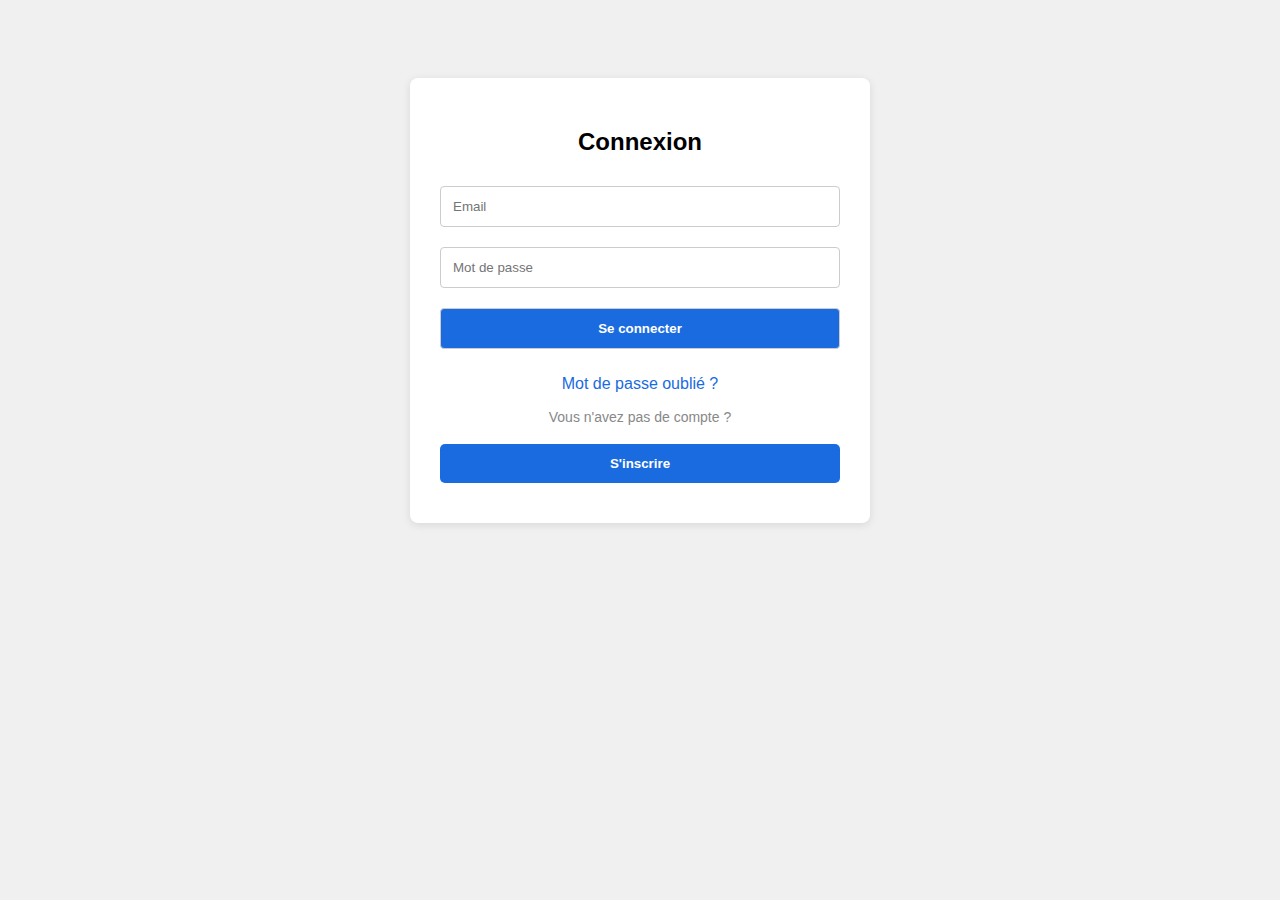
<file: accueil.html>
<!DOCTYPE html>
<html lang="fr">
<head>
  <meta charset="UTF-8">
  <meta name="viewport" content="width=device-width, initial-scale=1.0">
  <title>L'Art du Style</title>
  <link rel="stylesheet" href="style.css">
  <style>
    .account-wrapper {
      position: absolute;
      top: 20px;
      right:  85px;
      display: flex;
      flex-direction: column;
      align-items: flex-end;
      gap: 5px;
      z-index: 1000;
    }
    .user-icon {
  cursor: pointer;
  width: 32px;
  height: 32px;
  border-radius: 50%;
  margin-top: -25px;
}
.user-menu {
  position: relative; /* pour que le menu déroulant se place par rapport à l'icône */
}

#menu-deroulant {
  display: none;
  position: absolute;
  top: 20px; /* espace entre l’icône et le menu */
  left: 50%;
  transform: translateX(-50%); /* centre parfaitement sous l’icône */
  background: white;
  border: 1px solid #ccc;
  border-radius: 6px;
  box-shadow: 0 4px 8px rgba(154, 152, 152, 0.873);
  padding: 5px;
  text-align: center;
  min-width: 110px; /* largeur raisonnable */
}

#menu-deroulant a {
  display: block;
  padding: 5px;
  text-decoration: none;
  color: #196bdf;
  font-weight: bold;
  white-space: nowrap;
  font-size: 11px; /* texte légèrement rapetissé */
}

#menu-deroulant a:hover {
  background: #f0f0f0;
}
  </style>
</head>
<body>
  <header>
     <script>
      // Vérifie si l'utilisateur est connecté
      if (!localStorage.getItem("estConnecte")) {
        window.location.href = "login.html"; // Redirige vers la page de connexion
      }
     </script>
        <button class="logout-btn" onclick="deconnexion()">Se déconnecter</button>
        <script>
          function deconnexion() {
            localStorage.removeItem("estConnecte");
            window.location.href = "login.html";
          }
        </script>
    <div class="account-wrapper">
      <div class="user-menu">
        <img src="https://img.icons8.com/ios-filled/24/user.png" class="user-icon" onclick="toggleMenu()" />
        <div id="menu-deroulant">
          <a href="compte.html">Mon compte</a>
          <a href="changer_mot_de_passe.html">Changer de mot de passe</a>
        </div>
      </div>
    </div>
    </header>
    <main class="home">
      <section class="hero" style="background-image: url('accueil-hero.jpg'); background-size: cover; background-repeat: no-repeat; background-position: center; padding: 15em 1em; text-align: center; color: white;">
        <nav>
          <a href="index.html">Accueil</a>
          <a href="reservation.html">Réservations</a>
          <a href="avis.html">Avis</a>
        </nav>
        <h2 style="font-size: 3em; margin-bottom: 0.5em;">SALON ÉLÉGANCE</h2>
        <p style="font-size: 1.5em; margin-bottom: 1em;">Élégance et style pour vos cheveux</p>
        <a href="reservation.html" style="padding: 1em 2em; background-color: #196bdf; color: white; border-radius: 30px; text-decoration: none; font-weight: bold;">PRENDRE RENDEZ-VOUS</a>
      </section>
  
      <section class="presentation" style="display: flex; flex-wrap: wrap; gap: 2em; padding: 3em 2em; background-color: #b4b3b3;">
        <div style="flex: 1; min-width: 280px;">
          <img src="salon-team.jpg" alt="Styliste à l'œuvre" style="width: 100%; border-radius: 10px;">
        </div>
        <div style="flex: 1; min-width: 280px; display: flex; flex-direction: column; justify-content: center;">
          <h2 style="color: #3825b8;">Bienvenue au Salon Élégance</h2>
          <p style="font-size: 1.1em; line-height: 1.6;">
            Découvrez un havre de sophistication et de style chez Salon Élégance. Nos experts stylistes coiffent avec passion et précision pour sublimer votre beauté naturelle.
          </p>
        </div>
      </section>
  
      <section class="galerie" style="display: flex; gap: 4em; flex-wrap: wrap; justify-content: center; padding: 2em; background-color: #b4b3b3;">
        <img src="galerie1.jpg" alt="Styliste 1" style="width: 250px;  border-radius: 20px;">
        <img src="galerie2.jpg" alt="Client heureux" style="width: 250px;  border-radius: 20px;">
        <img src="galerie3.jpg" alt="Deux femmes souriantes" style="width: 250px; border-radius: 20px;">
      </section>
    </main>
    <footer style="text-align: center; background-color: #196bdf; color: white; padding: 1em;">
      <p>&copy; 2025 Salon Élégance. Tous droits réservés.</p>
    </footer>
  <script>
    function deconnexion() {
      localStorage.removeItem("estConnecte");
      window.location.href = "login.html";
    }

    function toggleMenu() {
      const menu = document.getElementById("menu-deroulant");
      menu.style.display = (menu.style.display === "block") ? "none" : "block";
    }

    document.addEventListener("click", function (e) {
      const icon = document.querySelector(".user-icon");
      const menu = document.getElementById("menu-deroulant");
      if (!icon.contains(e.target) && !menu.contains(e.target)) {
        menu.style.display = "none";
      }
    });
  </script>
</body>
</html>
</file>
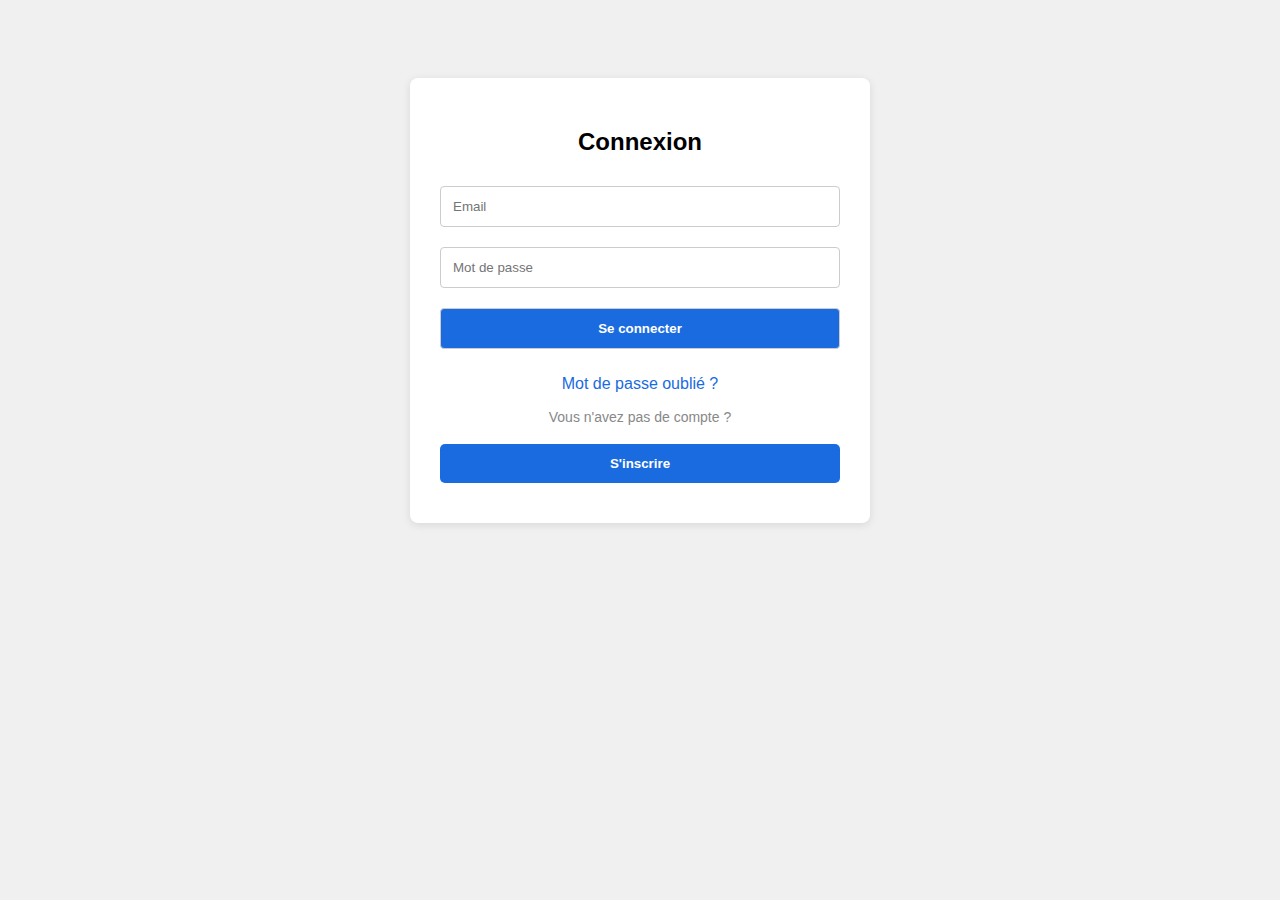
<file: avis.html>
<!DOCTYPE html>
<html lang="fr">
<head>
  <meta charset="UTF-8">
  <title>Avis clients - Salon Élégance</title>
  <link rel="stylesheet" href="style.css">
</head>
<body>
  
    <style>
      .account-wrapper {
        position: absolute;
        top: 20px;
        right:  85px;
        display: flex;
        flex-direction: column;
        align-items: flex-end;
        gap: 5px;
        z-index: 1000;
      }
      .user-icon {
    cursor: pointer;
    width: 32px;
    height: 32px;
    border-radius: 50%;
    margin-top: -25px;
  }
  .user-menu {
    position: relative; /* pour que le menu déroulant se place par rapport à l'icône */
  }
  
  #menu-deroulant {
    display: none;
    position: absolute;
    top: 20px; /* espace entre l’icône et le menu */
    left: 50%;
    transform: translateX(-50%); /* centre parfaitement sous l’icône */
    background: white;
    border: 1px solid #ccc;
    border-radius: 6px;
    box-shadow: 0 4px 8px rgba(0, 0, 0, 0.1);
    padding: 5px;
    text-align: center;
    min-width: 110px; /* largeur raisonnable */
  }
  
  #menu-deroulant a {
    display: block;
    padding: 5px;
    text-decoration: none;
    color: #196bdf;
    font-weight: bold;
    white-space: nowrap;
    font-size: 11px; /* texte légèrement rapetissé */
  }
  
  #menu-deroulant a:hover {
    background: #f0f0f0;
  }
    </style>

        <button class="logout-btn" onclick="deconnexion()">Se déconnecter</button>
        <script>
          function deconnexion() {
            localStorage.removeItem("estConnecte");
            window.location.href = "login.html";
          }
          function toggleMenu() {
      const menu = document.getElementById("menu-deroulant");
      menu.style.display = (menu.style.display === "block") ? "none" : "block";
    }

    document.addEventListener("click", function (e) {
      const icon = document.querySelector(".user-icon");
      const menu = document.getElementById("menu-deroulant");
      if (!icon.contains(e.target) && !menu.contains(e.target)) {
        menu.style.display = "none";
      }
    });
        </script>


<header>
  <script>
   // Vérifie si l'utilisateur est connecté
   if (!localStorage.getItem("estConnecte")) {
     window.location.href = "login.html"; // Redirige vers la page de connexion
   }
  </script>
     <button class="logout-btn" onclick="deconnexion()">Se déconnecter</button>
     <script>
       function deconnexion() {
         localStorage.removeItem("estConnecte");
         window.location.href = "login.html";
       }
     </script>
 <div class="account-wrapper">
   <div class="user-menu">
     <img src="https://img.icons8.com/ios-filled/24/user.png" class="user-icon" onclick="toggleMenu()" />
     <div id="menu-deroulant">
       <a href="compte.html">Mon compte</a>
       <a href="changer_mot_de_passe.html">Changer de mot de passe</a>
     </div>
   </div>
 </div>
 </header>
 <main class="home">
   <section class="hero" style="background-image: url('accueil-hero.jpg'); background-size: cover; background-repeat: no-repeat; background-position: center; padding: 15em 1em; text-align: center; color: white;">
     <nav>
       <a href="index.html">Accueil</a>
       <a href="reservation.html">Réservations</a>
       <a href="avis.html">Avis</a>
     </nav>
     <h2 style="font-size: 3em; margin-bottom: 0.5em;">SALON ÉLÉGANCE</h2>
     <p style="font-size: 1.5em; margin-bottom: 1em;">Élégance et style pour vos cheveux</p>
     <a href="reservation.html" style="padding: 1em 2em; background-color: #196bdf; color: white; border-radius: 30px; text-decoration: none; font-weight: bold;">PRENDRE RENDEZ-VOUS</a>
   </section>

   <main style="display: flex; flex-direction: column; align-items: center; text-align: center; padding: 2em;">
    <h2 style="margin-bottom: 1em;">Ce que pensent nos clients</h2>
  
    <iframe 
      src="https://www.google.com/maps/embed?pb=!4v...TON_URL_COMPLET!" 
      width="600" 
      height="450" 
      style="border:0; max-width: 100%; border-radius: 10px; box-shadow: 0 4px 10px rgba(0,0,0,0.1);" 
      allowfullscreen="" 
      loading="lazy">
    </iframe>
  
    <p style="margin-top: 1.5em;">
      <a id="avis-google" 
         href="https://www.google.com/search?sca_esv=0e0f0e34ec054157&rlz=1C5CHFA_enFR1095FR1101&tbm=lcl&sxsrf=AE3TifMMTGGNOmEjiqiIjEpmcwBq5CpRIg:1754683304284&q=Touche+Finale+Avis&rflfq=1&num=20&stick=H4sIAAAAAAAAAONgkxI2NDEwsDQ3MzYwMjExtDSxMDY32sDI-IpRKCS_NDkjVcEtMy8xJ1XBsSyzeBErFkEAjoCzGkQAAAA&rldimm=1400976302441948372&hl=fr-FR&sa=X&ved=2ahUKEwjN_63YgPyOAxVldqQEHQVIPGAQ9fQKegQIWhAF&biw=1900&bih=913&dpr=1#lkt=LocalPoiReviews" target="_blank" 
         target="_blank" 
         style="color: #196bdf; font-weight: bold; text-decoration: none; display: inline-block; transition: transform 0.3s ease, opacity 0.3s ease;">
        Lire tous nos avis
      </a>
    </p>
    <style>
      #avis-google:hover {
        color: black;
      }
    </style>
    <script>
      const lienAvis = document.getElementById("avis-google");
      lienAvis.addEventListener("mousedown", () => {
        lienAvis.style.transform = "scale(0.9)";
        lienAvis.style.opacity = "0.7";
      });
      lienAvis.addEventListener("mouseup", () => {
        lienAvis.style.transform = "scale(1)";
        lienAvis.style.opacity = "1";
      });
    </script>
  </main>
  <footer style="text-align: center; background-color: #196bdf; color: white; padding: 1em;">
    <p>&copy; 2025 Salon Élégance. Tous droits réservés.</p>
  </footer>
</body>
</html>
</file>
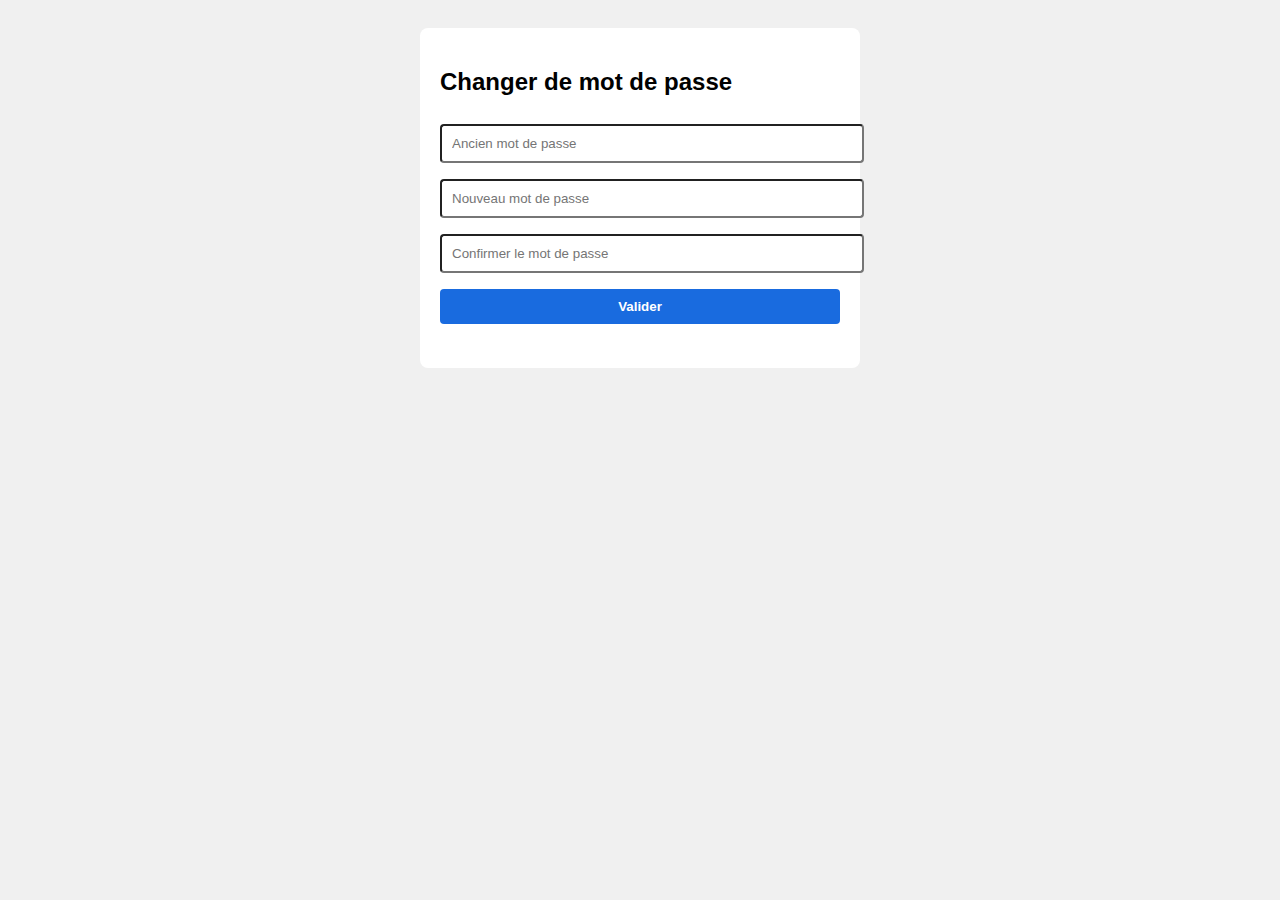
<file: changer_mot_de_passe.html>
<!DOCTYPE html>
<html lang="fr">
<head>
  <meta charset="UTF-8">
  <title>Changer le mot de passe</title>
  <style>
    body { font-family: Arial; padding: 20px; background: #f0f0f0; }
    form { max-width: 400px; margin: auto; background: white; padding: 20px; border-radius: 8px; }
    input, button { width: 100%; padding: 10px; margin: 8px 0; border-radius: 4px; }
    button { background-color: #196bdf; color: white; border: none; font-weight: bold; }

@keyframes blink {
  0%   { opacity: 0.2; }
  20%  { opacity: 1; }
  100% { opacity: 0.2; }
}
#loading-dots .dot {
  animation: blink 1.4s infinite;
}
#loading-dots .dot:nth-child(1) { animation-delay: 0s; }
#loading-dots .dot:nth-child(2) { animation-delay: 0.2s; }
#loading-dots .dot:nth-child(3) { animation-delay: 0.4s; }


  </style>
</head>
<body>
  <form id="changeForm">
    <h2>Changer de mot de passe</h2>
    <input type="password" id="ancien" placeholder="Ancien mot de passe" required />
    <input type="password" id="nouveau1" placeholder="Nouveau mot de passe" required />
    <input type="password" id="nouveau2" placeholder="Confirmer le mot de passe" required />
    <button type="submit">Valider</button>
    <p id="message"></p>
    <div id="loading-dots" style="display:none; text-align:center; font-size: 18px; color: #555;"><span class="dot">.</span><span class="dot">.</span><span class="dot">.</span></div> 
  </form>

  <script>
    async function sha256(message) {
      const msgBuffer = new TextEncoder().encode(message);
      const hashBuffer = await crypto.subtle.digest('SHA-256', msgBuffer);
      return Array.from(new Uint8Array(hashBuffer)).map(b => b.toString(16).padStart(2, '0')).join('');
    }

    document.getElementById("changeForm").addEventListener("submit", async function(e) {
      e.preventDefault();
      const email = localStorage.getItem("resetEmail");
      const ancien = await sha256(document.getElementById("ancien").value.trim());
      const nouveau1 = document.getElementById("nouveau1").value.trim();
      const nouveau2 = document.getElementById("nouveau2").value.trim();

      document.getElementById("loading-dots").style.display = "block"; //
      document.getElementById("message").textContent = ""; //

      if (nouveau1 !== nouveau2) {
        document.getElementById("loading-dots").style.display = "none";
        document.getElementById("message").textContent = "Les nouveaux mots de passe ne correspondent pas.";
        return;
      }

      const hashedNouveau = await sha256(nouveau1);

      fetch("https://script.google.com/macros/s/AKfycbwWafEe2kOQPil3PqRF5BVCqk5TDNPAQtyh9DBzSlUovuKfjJm_dpNHLzCPFseU0Zb5/exec", {
        method: "POST",
        body: new URLSearchParams({
          action: "changer_mdp",
          email: email,
          ancien: ancien,
          nouveau: hashedNouveau
        })
      })
      .then(res => res.text())
      .then(msg => {
        document.getElementById("loading-dots").style.display = "none";
        document.getElementById("message").textContent = msg;
        if (msg.includes("modifié")) setTimeout(() => window.location.href = "login.html", 2000);
      });
    });
  </script>
</body>
</html>
</file>
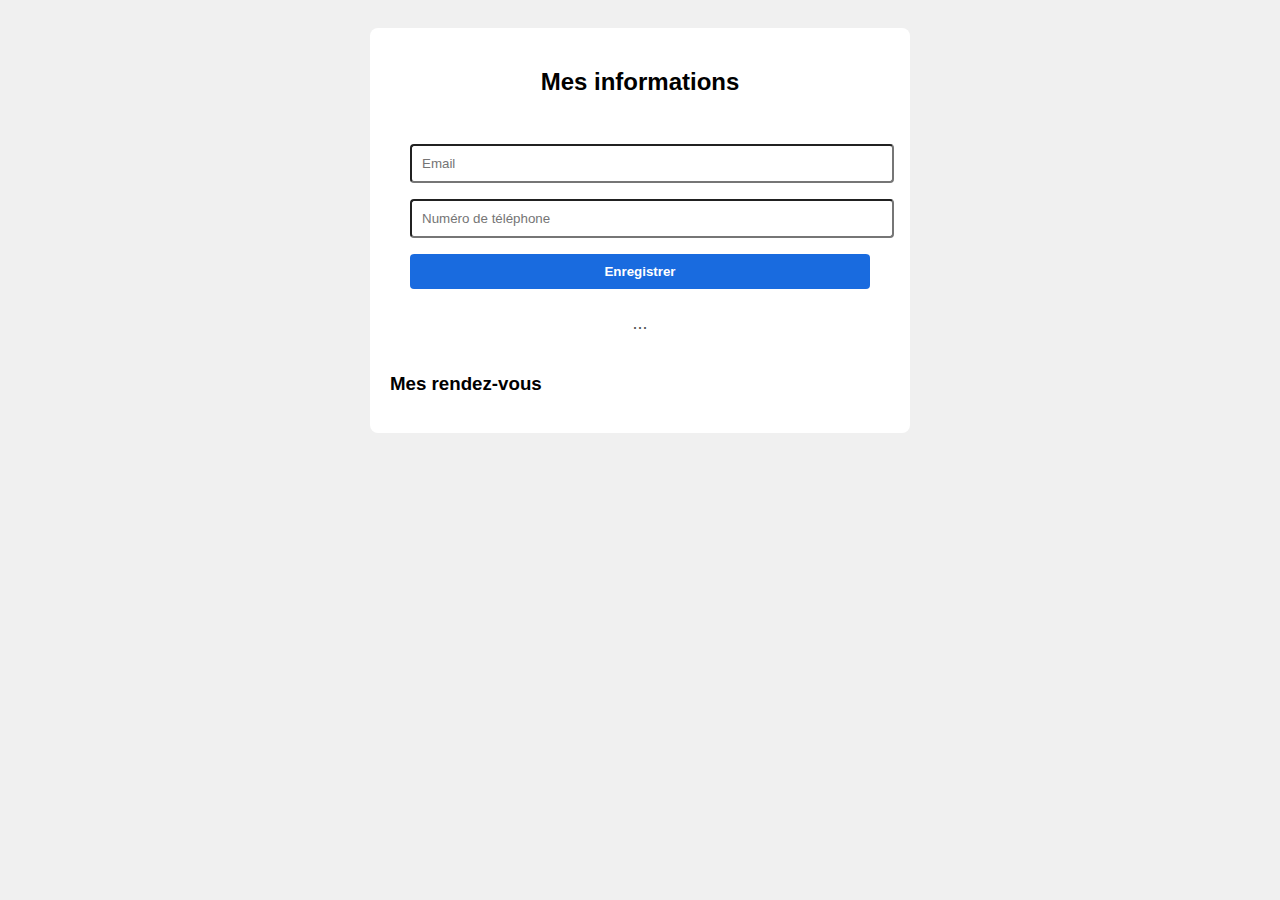
<file: compte.html>
<!DOCTYPE html>
<html lang="fr">
<head>
  <meta charset="UTF-8">
  <title>Mon compte</title>
  <style>
    body { font-family: Arial; padding: 20px; background: #f0f0f0; }
    form, .infos { max-width: 500px; margin: auto; background: white; padding: 20px; border-radius: 8px; }
    h2 { text-align: center; }
    input, button { width: 100%; padding: 10px; margin: 8px 0; border-radius: 4px; }
    button { background-color: #196bdf; color: white; border: none; font-weight: bold; }
    ul { list-style: none; padding: 0; }
    li { padding: 5px 0; border-bottom: 1px solid #ccc; }

    @keyframes blink {
  0%   { opacity: 0.2; }
  20%  { opacity: 1; }
  100% { opacity: 0.2; }
}
#loading-dots .dot {
  animation: blink 1.4s infinite;
}
#loading-dots .dot:nth-child(1) { animation-delay: 0s; }
#loading-dots .dot:nth-child(2) { animation-delay: 0.2s; }
#loading-dots .dot:nth-child(3) { animation-delay: 0.4s; }



  </style>
</head>
<body>
  <div class="infos">
    <h2>Mes informations</h2>
    <form id="infoForm">
      <input type="email" id="email" placeholder="Email" required readonly />
      <input type="tel" id="telephone" placeholder="Numéro de téléphone" required />
      <button type="submit">Enregistrer</button>
      <p id="message"></p>
      <div id="loading-dots" style="display:none; text-align:center; font-size: 18px; color: #555;"><span class="dot">.</span><span class="dot">.</span><span class="dot">.</span></div> 
    </form>
    <h3>Mes rendez-vous</h3>
    <ul id="listeRdv"></ul>
  </div>

  <script>
    const email = localStorage.getItem("resetEmail");
    document.getElementById("email").value = email;
    document.getElementById("loading-dots").style.display = "block"; //
    document.getElementById("message").textContent = ""; //

    fetch("https://script.google.com/macros/s/AKfycbwWafEe2kOQPil3PqRF5BVCqk5TDNPAQtyh9DBzSlUovuKfjJm_dpNHLzCPFseU0Zb5/exec", {
      method: "POST",
      body: new URLSearchParams({
        action: "get_infos",
        email: email
      })
    })
    .then(res => res.json())
    .then(data => {
      document.getElementById("loading-dots").style.display = "none"; //
      document.getElementById("telephone").value = data.telephone || "";
      const ul = document.getElementById("listeRdv");
      (data.rdv || []).forEach(r => {
        const li = document.createElement("li");
        li.textContent = r;
        ul.appendChild(li);
      });
    });

    document.getElementById("infoForm").addEventListener("submit", function(e) {
      e.preventDefault();
      const tel = document.getElementById("telephone").value.trim();
      document.getElementById("loading-dots").style.display = "block"; //
      document.getElementById("message").textContent = ""; //
      fetch("https://script.google.com/macros/s/AKfycbwWafEe2kOQPil3PqRF5BVCqk5TDNPAQtyh9DBzSlUovuKfjJm_dpNHLzCPFseU0Zb5/exec", {
        method: "POST",
        body: new URLSearchParams({
          action: "update_infos",
          email: email,
          telephone: tel
        })
      })
      
      .then(res => res.text())
      .then(msg => document.getElementById("message").textContent = msg)
      .then(result => {
      document.getElementById("loading-dots").style.display = "none";
    })
      });
    
  </script>
</body>
</html>
</file>
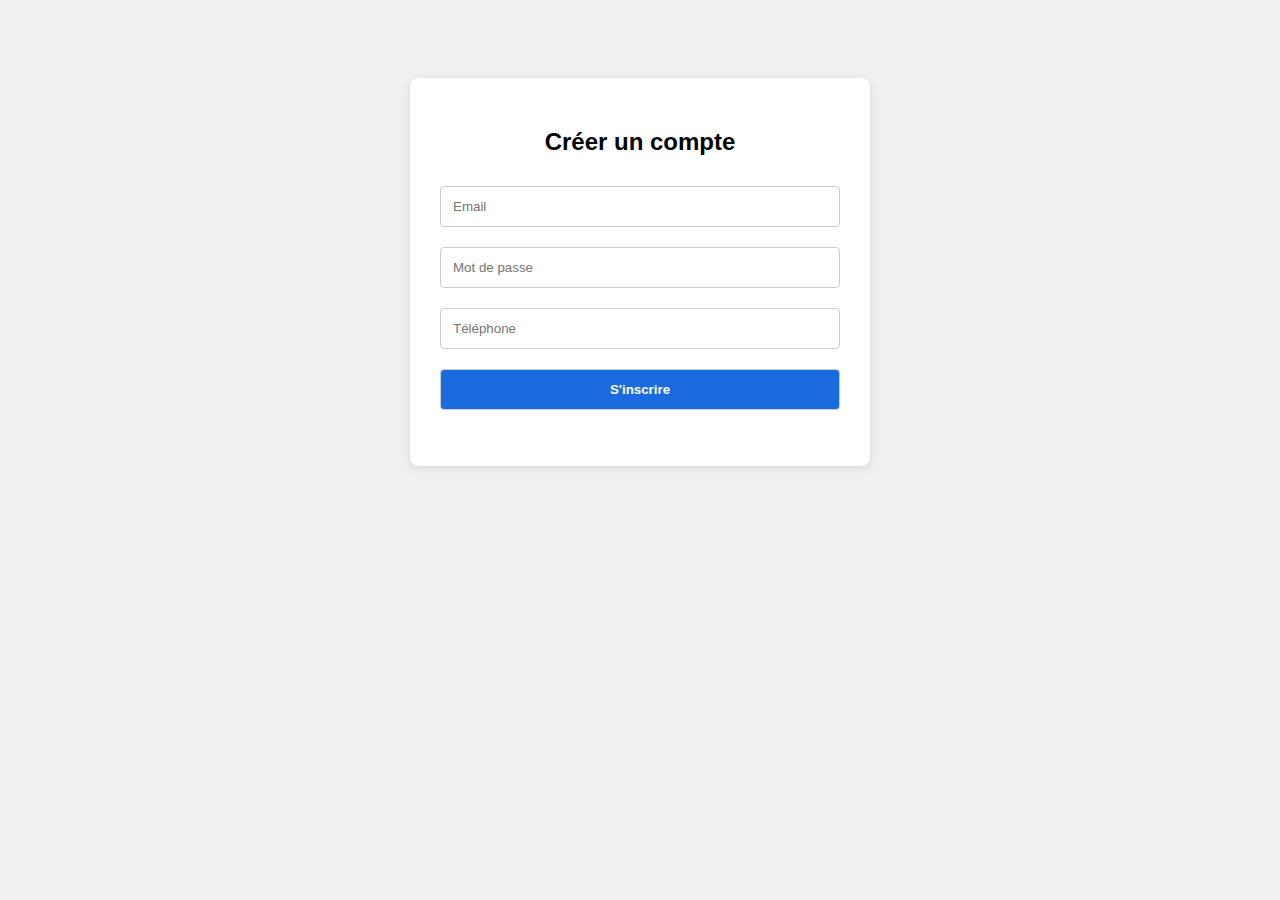
<file: inscription.html>
<!DOCTYPE html>
<html lang="fr">
<head>
  <meta charset="UTF-8">
  <title>Inscription</title>
  <style>
@keyframes blink {
  0%   { opacity: 0.2; }
  20%  { opacity: 1; }
  100% { opacity: 0.2; }
}
#loading-dots .dot {
  animation: blink 1.4s infinite;
}
#loading-dots .dot:nth-child(1) { animation-delay: 0s; }
#loading-dots .dot:nth-child(2) { animation-delay: 0.2s; }
#loading-dots .dot:nth-child(3) { animation-delay: 0.4s; }

    body {
      font-family: Arial, sans-serif;
      padding: 20px;
      background: #f0f0f0;
    }
    form {
      max-width: 400px;
      margin: 50px auto;
      background: white;
      padding: 30px;
      border-radius: 8px;
      box-shadow: 0 2px 8px rgba(0,0,0,0.1);
    }
    input, button {
      width: 100%;
      padding: 12px;
      margin: 10px 0;
      border: 1px solid #ccc;
      border-radius: 4px;
      box-sizing: border-box;
    }
    button {
      background-color: #196bdf;
      color: white;
      font-weight: bold;
      cursor: pointer;
    }
    button:hover {
      background-color: #155fbf;
      transform: scale(1.03);
      box-shadow: 0 4px 12px rgba(0, 0, 0, 0.15);
    }
    #confirmation {
      color: green;
      text-align: center;
    }
    #erreur {
      color: red;
      text-align: center;
    }
  </style>
</head>
<body>
  <form id="inscriptionForm">
    <h2 style="text-align:center;">Créer un compte</h2>
    <input type="email" id="email" placeholder="Email" required />
    <input type="password" id="mot_de_passe" placeholder="Mot de passe" required />
    <input type="tel" id="telephone" placeholder="Téléphone" required />
    <button type="submit">S'inscrire</button>
    <p id="message"></p>
    <div id="loading-dots" style="display:none; text-align:center; font-size: 18px; color: #555;">
      <span class="dot">.</span><span class="dot">.</span><span class="dot">.</span>
    </div>
    
    <p id="confirmation"></p>   
    <p id="erreur"></p>
    
  </form>

  <script>
    async function sha256(message) {
      const msgBuffer = new TextEncoder().encode(message);
      const hashBuffer = await crypto.subtle.digest('SHA-256', msgBuffer);
      const hashArray = Array.from(new Uint8Array(hashBuffer));
      return hashArray.map(b => b.toString(16).padStart(2, '0')).join('');
    }

    const form = document.getElementById("inscriptionForm");
    form.addEventListener("submit", async function (e) {
      e.preventDefault();

      const email = document.getElementById("email").value.trim();
      const motDePasse = document.getElementById("mot_de_passe").value.trim();
      const telephone = document.getElementById("telephone").value.trim();
      const hashed = await sha256(motDePasse);

      document.getElementById("loading-dots").style.display = "block";
      document.getElementById("message").textContent = "";

      fetch("https://script.google.com/macros/s/AKfycbwWafEe2kOQPil3PqRF5BVCqk5TDNPAQtyh9DBzSlUovuKfjJm_dpNHLzCPFseU0Zb5/exec", {
        method: "POST",
        body: new URLSearchParams({
          action: "inscription",
          email: email,
          mot_de_passe: hashed,
          telephone: telephone
        })
      })
      .then(res => res.text())
      .then(result => {
        console.log("Réponse reçue :", result);
        document.getElementById("loading-dots").style.display = "none";
        if (result.includes("réussie")) {
          document.getElementById("confirmation").textContent = result;
          document.getElementById("erreur").textContent = "";
          form.reset();
          setTimeout(() => {
            window.location.href = "login.html";
          }, 1500);
        } else {
          document.getElementById("erreur").textContent = result;
          document.getElementById("confirmation").textContent = "";
        }
      })
      .catch(err => {
        console.error("Erreur :", err); 
        document.getElementById("loading-dots").style.display = "none";
        document.getElementById("erreur").textContent = "❌ Une erreur est survenue.";
        document.getElementById("confirmation").textContent = "";
      });
    });
  </script>
</body>
</html>
</file>
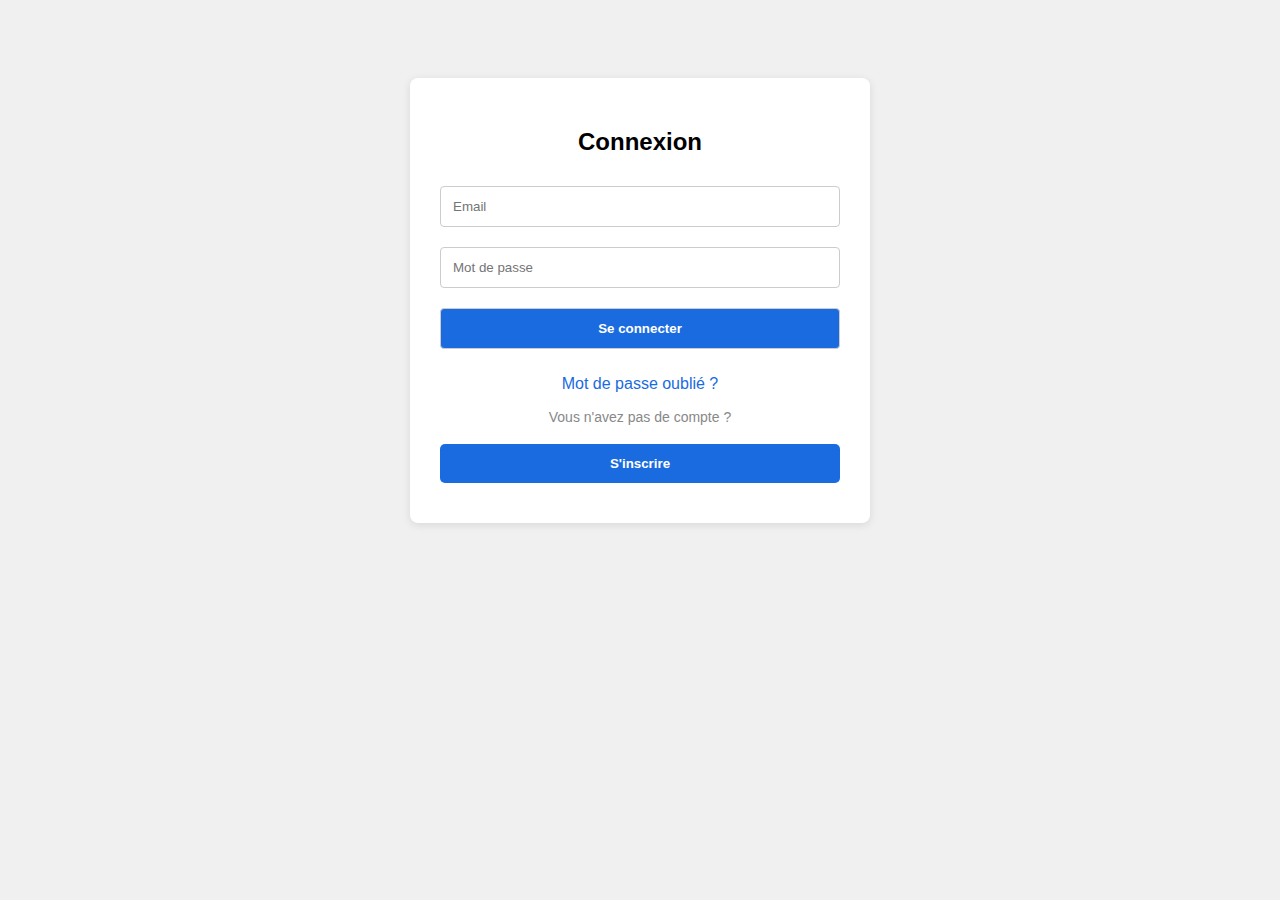
<file: login.html>
<!DOCTYPE html>
<html lang="fr">
<head>
  <meta charset="UTF-8" />
  <title>Connexion</title>
  <style>

@keyframes blink {
  0%   { opacity: 0.2; }
  20%  { opacity: 1; }
  100% { opacity: 0.2; }
}
#loading-dots .dot {
  animation: blink 1.4s infinite;
}
#loading-dots .dot:nth-child(1) { animation-delay: 0s; }
#loading-dots .dot:nth-child(2) { animation-delay: 0.2s; }
#loading-dots .dot:nth-child(3) { animation-delay: 0.4s; }


    body {
      font-family: Arial, sans-serif;
      padding: 20px;
      background: #f0f0f0;
    }
    form {
      max-width: 400px;
      margin: 50px auto;
      background: white;
      padding: 30px;
      border-radius: 8px;
      box-shadow: 0 2px 8px rgba(0,0,0,0.1);
    }
    input, button {
      width: 100%;
      padding: 12px;
      margin: 10px 0;
      border: 1px solid #ccc;
      border-radius: 4px;
      box-sizing: border-box;
    }
    button {
      background-color: #196bdf;
      color: white;
      font-weight: bold;
      cursor: pointer;
    }
    button:hover {
      background-color: #155fbf;
      transform: scale(1.03);
      box-shadow: 0 4px 12px rgba(0,0,0,0.15);
      transition: all 0.2s ease;
    }
    .inscription-text {
      color: #888;
      text-align: center;
      margin-top: 10px;
      font-size: 14px;
    }
    .inscription-btn {
      width: 100%;
      margin-top: 5px;
      background-color: #196bdf;
      color: white;
      border: none;
      padding: 12px;
      border-radius: 5px;
      cursor: pointer;
      font-weight: bold;
    }
    .inscription-btn:hover {
      background-color: #155fbf;
    }
  </style>
</head>
<body>
  <form id="loginForm">
    <h2 style="text-align:center;">Connexion</h2>
    <input type="email" id="email" placeholder="Email" required />
    <input type="password" id="mot_de_passe" placeholder="Mot de passe" required />
    <button type="submit">Se connecter</button>
    <p id="message"></p>

    <div id="loading-dots" style="display:none; text-align:center; font-size: 18px; color: #555;"><span class="dot">.</span><span class="dot">.</span><span class="dot">.</span></div> 

    <p style="text-align:center; margin-top:10px;">
      <a href="reset_email.html" style="color:#196bdf; text-decoration:none;">Mot de passe oublié ?</a>
    </p>
    <p class="inscription-text">Vous n'avez pas de compte ?</p>
    <a href="inscription.html"><button type="button" class="inscription-btn">S'inscrire</button></a>
  </form>

  <script>
    async function sha256(message) {
      const msgBuffer = new TextEncoder().encode(message);
      const hashBuffer = await crypto.subtle.digest('SHA-256', msgBuffer);
      const hashArray = Array.from(new Uint8Array(hashBuffer));
      return hashArray.map(b => b.toString(16).padStart(2, '0')).join('');
    }

    const form = document.getElementById("loginForm");
    form.addEventListener("submit", async function (e) {
      e.preventDefault();
      const email = document.getElementById("email").value.trim();
      const motDePasse = document.getElementById("mot_de_passe").value.trim();
      const hashed = await sha256(motDePasse);

      document.getElementById("loading-dots").style.display = "block"; //
      document.getElementById("message").textContent = ""; //

      fetch("https://script.google.com/macros/s/AKfycbwWafEe2kOQPil3PqRF5BVCqk5TDNPAQtyh9DBzSlUovuKfjJm_dpNHLzCPFseU0Zb5/exec", {
        method: "POST",
        body: new URLSearchParams({
          action: "connexion",
          email: email,
          mot_de_passe: hashed
        })
      })
      .then(response => response.text())
      .then(result => {

        document.getElementById("loading-dots").style.display = "none"; //

        if (result.trim() === "OK") {
          localStorage.setItem("estConnecte", "true");
          localStorage.setItem("resetEmail", email);
          window.location.href = "index.html";
        } else {
          document.getElementById("message").textContent = "Identifiants incorrects.";
        }
      })
      .catch(() => {
        console.error("Erreur :", error); //
        document.getElementById("loading-dots").style.display = "none";//
        document.getElementById("message").textContent = "Une erreur est survenue.";
      });
    });
  </script>
</body>
</html>
</file>
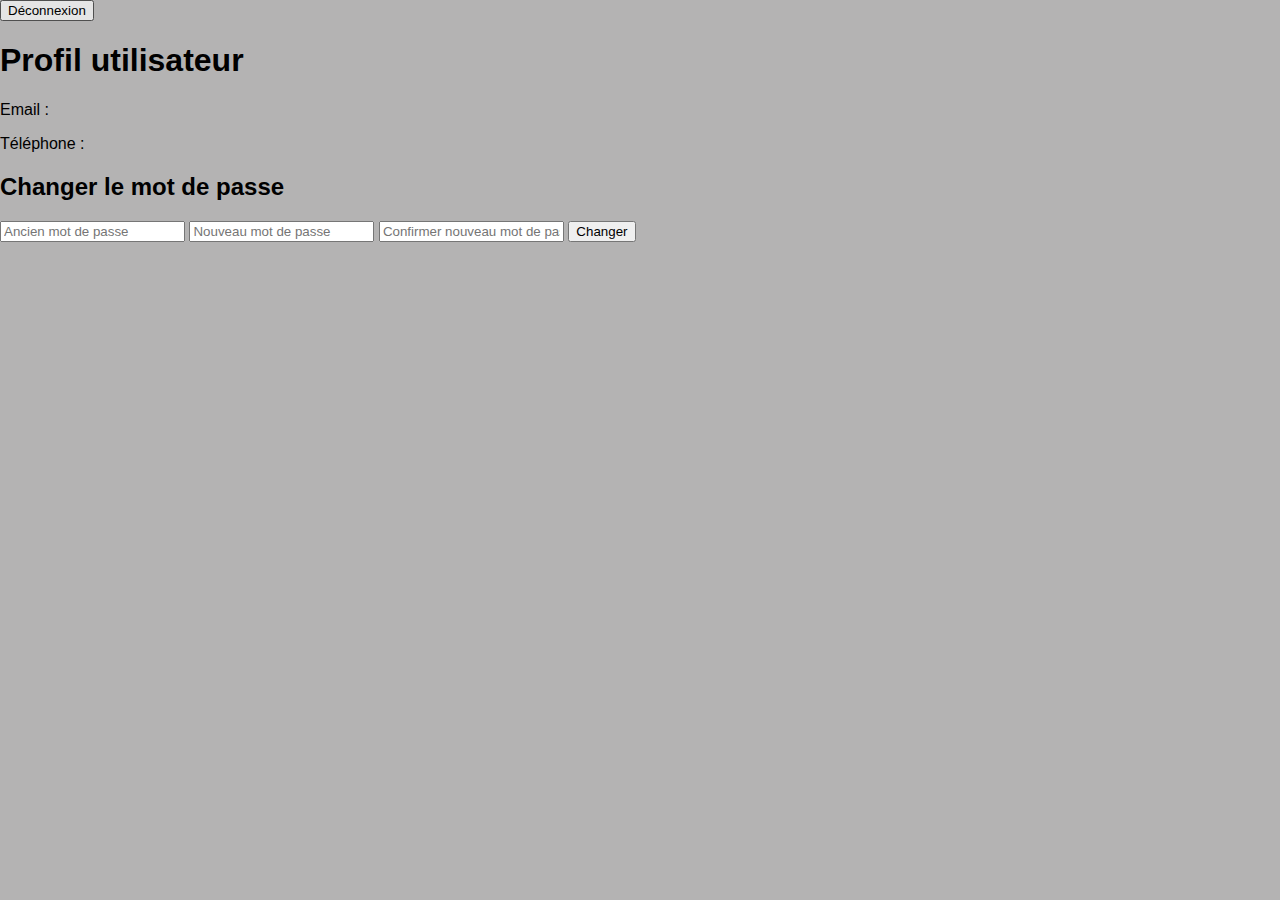
<file: profil.html>
<!DOCTYPE html>
<html>
<head>
<title>Mon compte</title>
<link rel='stylesheet' href='style.css'>
<script src='profile.js' defer></script>
</head>
<body>
<header>
<button onclick="logout()">Déconnexion</button>
</header>
<h1>Profil utilisateur</h1>
<p>Email : <span id="email"></span></p>
<p>Téléphone : <span id="phone"></span></p>
<h2>Changer le mot de passe</h2>
<form>
<input type="password" placeholder="Ancien mot de passe">
<input type="password" placeholder="Nouveau mot de passe">
<input type="password" placeholder="Confirmer nouveau mot de passe">
<button type="submit">Changer</button>
</form>
</body>
</html>
</file>
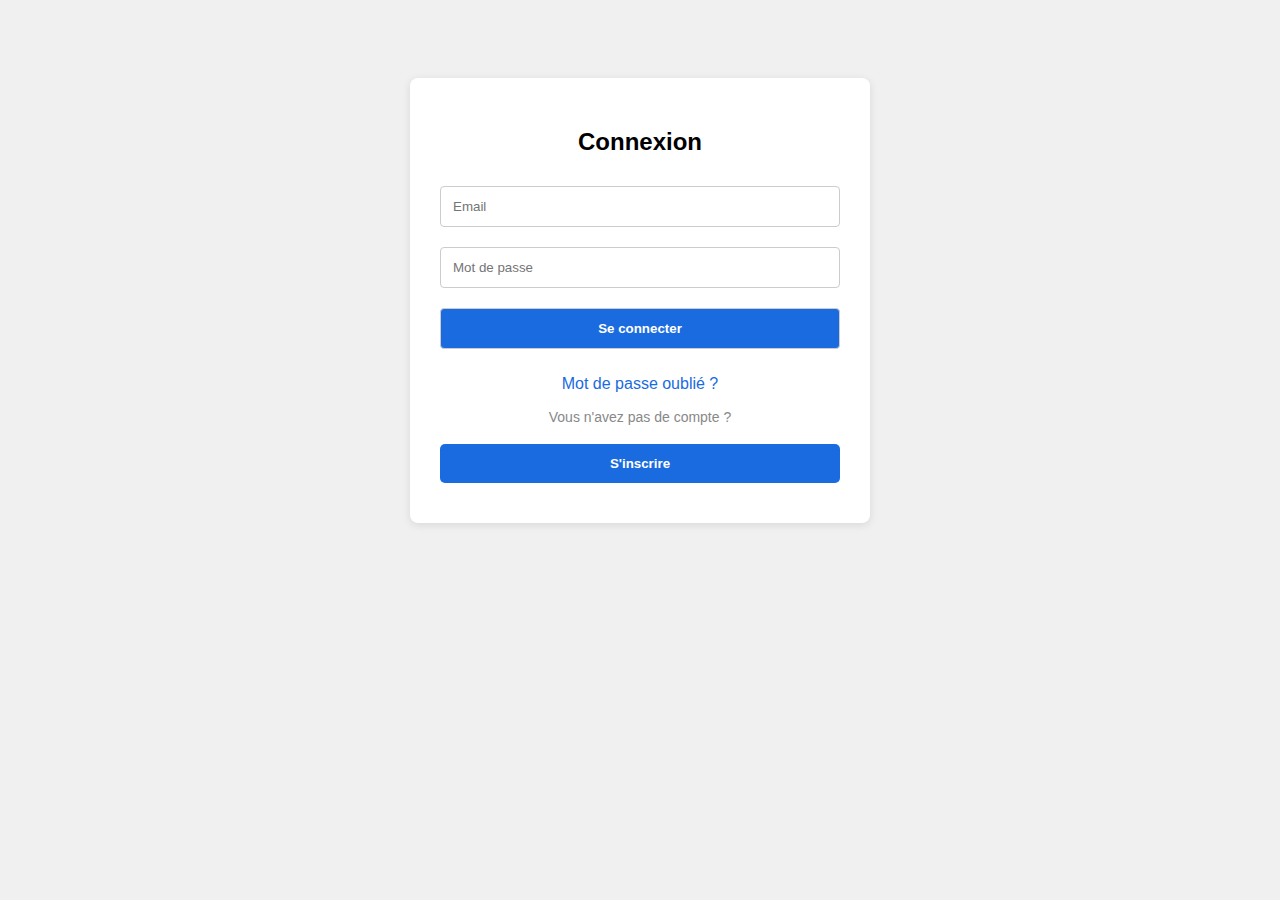
<file: reservation.html>
<!DOCTYPE html>
<html lang="fr">
<head>
  <meta charset="UTF-8">
  <title>Salon Élégance - Présentation</title>
  <link rel="stylesheet" href="style.css">
  <style>
    @keyframes blink {
  0%   { opacity: 0.2; }
  20%  { opacity: 1; }
  100% { opacity: 0.2; }
}
#loading-dots .dot {
  animation: blink 1.4s infinite;
}
#loading-dots .dot:nth-child(1) { animation-delay: 0s; }
#loading-dots .dot:nth-child(2) { animation-delay: 0.2s; }
#loading-dots .dot:nth-child(3) { animation-delay: 0.4s; }

    .account-wrapper {
      position: absolute;
      top: 20px;
      right:  85px;
      display: flex;
      flex-direction: column;
      align-items: flex-end;
      gap: 5px;
      z-index: 1000;
    }
    .user-icon {
  cursor: pointer;
  width: 32px;
  height: 32px;
  border-radius: 50%;
  margin-top: -25px;
}
.user-menu {
  position: relative; /* pour que le menu déroulant se place par rapport à l'icône */
}

#menu-deroulant {
  display: none;
  position: absolute;
  top: 20px; /* espace entre l’icône et le menu */
  left: 50%;
  transform: translateX(-50%); /* centre parfaitement sous l’icône */
  background: white;
  border: 1px solid #ccc;
  border-radius: 6px;
  box-shadow: 0 4px 8px rgba(0, 0, 0, 0.1);
  padding: 5px;
  text-align: center;
  min-width: 110px; /* largeur raisonnable */
}

#menu-deroulant a {
  display: block;
  padding: 5px;
  text-decoration: none;
  color: #196bdf;
  font-weight: bold;
  white-space: nowrap;
  font-size: 11px; /* texte légèrement rapetissé */
}

#menu-deroulant a:hover {
  background: #f0f0f0;
}

  </style>
</head>
<body>
<header>
  <script>
   // Vérifie si l'utilisateur est connecté
   if (!localStorage.getItem("estConnecte")) {
     window.location.href = "login.html"; // Redirige vers la page de connexion
   }
  </script>
     <button class="logout-btn" onclick="deconnexion()">Se déconnecter</button>
     <script>
       function deconnexion() {
         localStorage.removeItem("estConnecte");
         window.location.href = "login.html";
       }
       function toggleMenu() {
      const menu = document.getElementById("menu-deroulant");
      menu.style.display = (menu.style.display === "block") ? "none" : "block";
    }

    document.addEventListener("click", function (e) {
      const icon = document.querySelector(".user-icon");
      const menu = document.getElementById("menu-deroulant");
      if (!icon.contains(e.target) && !menu.contains(e.target)) {
        menu.style.display = "none";
      }
    });
     </script>
 <div class="account-wrapper">
  <div class="user-menu">
    <img src="https://img.icons8.com/ios-filled/24/user.png" class="user-icon" onclick="toggleMenu()" />
    <div id="menu-deroulant">
      <a href="compte.html">Mon compte</a>
      <a href="changer_mot_de_passe.html">Changer de mot de passe</a>
    </div>
  </div>
</div>
 </header>
 <main class="home">
   <section class="hero" style="background-image: url('accueil-hero.jpg'); background-size: cover; background-repeat: no-repeat; background-position: center; padding: 15em 1em; text-align: center; color: white;">
     <nav>
       <a href="index.html">Accueil</a>
       <a href="reservation.html">Réservations</a>
       <a href="avis.html">Avis</a>
     </nav>
     <h2 style="font-size: 3em; margin-bottom: 0.5em;">SALON ÉLÉGANCE</h2>
     <p style="font-size: 1.5em; margin-bottom: 1em;">Élégance et style pour vos cheveux</p>
   </section>
<body>
<div class="container">
  <h1>Planning de réservation</h1>
  <iframe src="https://calendar.google.com/calendar/embed?src=2b169fe8c65fac33161c5bc296cb32e924cffc6447a680270ebf4881328f01d3%40group.calendar.google.com&ctz=Europe%2FParis&mode=WEEK&showTitle=0&showDate=1&showPrint=0&showTabs=0&showCalendars=0&showTz=0&bgcolor=%23ffffff"
    style="border:0" width="800" height="600" frameborder="0" scrolling="no"></iframe>

  <h2>Réserver un créneau</h2>
  <form id="reservation-form">
    <label>Nom :</label><br>
    <input type="text" name="nom" required><br><br>

    <label>Prénom :</label><br>
    <input type="text" name="prenom" required><br><br>

    <label>Date :</label><br>
    <input type="date" name="date" required><br><br>

    <label>Heure :</label><br>
    <input type="time" name="heure" required><br><br>

    <label>Que souhaitez-vous faire ?</label><br>
    <textarea name="description" placeholder="Ex: Coupe, brushing..." onfocus="this.placeholder=''"></textarea><br><br>

    <button type="submit">Réserver</button>
  </form>
  <p id="message"></p>
  <div id="loading-dots" style="display:none; text-align:center; font-size: 18px; color: #555;"><span class="dot">.</span><span class="dot">.</span><span class="dot">.</span></div> 
  <p id="confirmation"></p>

  <script>
    document.getElementById("reservation-form").addEventListener("submit", function (e) {
      e.preventDefault();
      const formData = new FormData(this);
      document.getElementById("loading-dots").style.display = "block"; //
      document.getElementById("message").textContent = ""; //

      fetch("https://script.google.com/macros/s/AKfycbzbUTH2VE_TIQOwH3w6yLlfjU-9Q02zfJlfWdCchQadK6iJYVq1XRL-nMd_B4y88JIH/exec", {
        method: "POST",
        body: formData
      })
      .then(res => res.text())
      .then(data => {
        document.getElementById("loading-dots").style.display = "none"; //

        document.getElementById("confirmation").innerText = data;
      })
      .catch(err => {
        document.getElementById("loading-dots").style.display = "none";//
        document.getElementById("confirmation").innerText = "❌ Une erreur est survenue.";
      });
    });
  </script>

<script>
  document.getElementById("reservation-form").addEventListener("submit", function (e) {
  e.preventDefault();
  const formData = new FormData(this);

  // On ajoute l'email stocké lors de la connexion
  formData.append("email", localStorage.getItem("resetEmail"));

  document.getElementById("loading-dots").style.display = "block";
  document.getElementById("message").textContent = "";

  fetch("https://script.google.com/macros/s/AKfycbxaLcPK4fh-wqULuJpq6CMR4yxr8tkbx-j3tUeXw_RtJNYCqOr9C7otcQ0xcupB7Vov/exec", {
    method: "POST",
    body: formData
  })
  .then(res => res.text())
  .then(data => {
    document.getElementById("loading-dots").style.display = "none";
    document.getElementById("confirmation").innerText = data;
  })
  .catch(err => {
    document.getElementById("loading-dots").style.display = "none";
    document.getElementById("confirmation").innerText = "❌ Une erreur est survenue.";
  });
});

  </script>
  


</div>
<footer style="text-align: center; background-color: #196bdf; color: white; padding: 1em;">
  <p>&copy; 2025 Salon Élégance. Tous droits réservés.</p>
</footer>
</body>
</html>
</file>
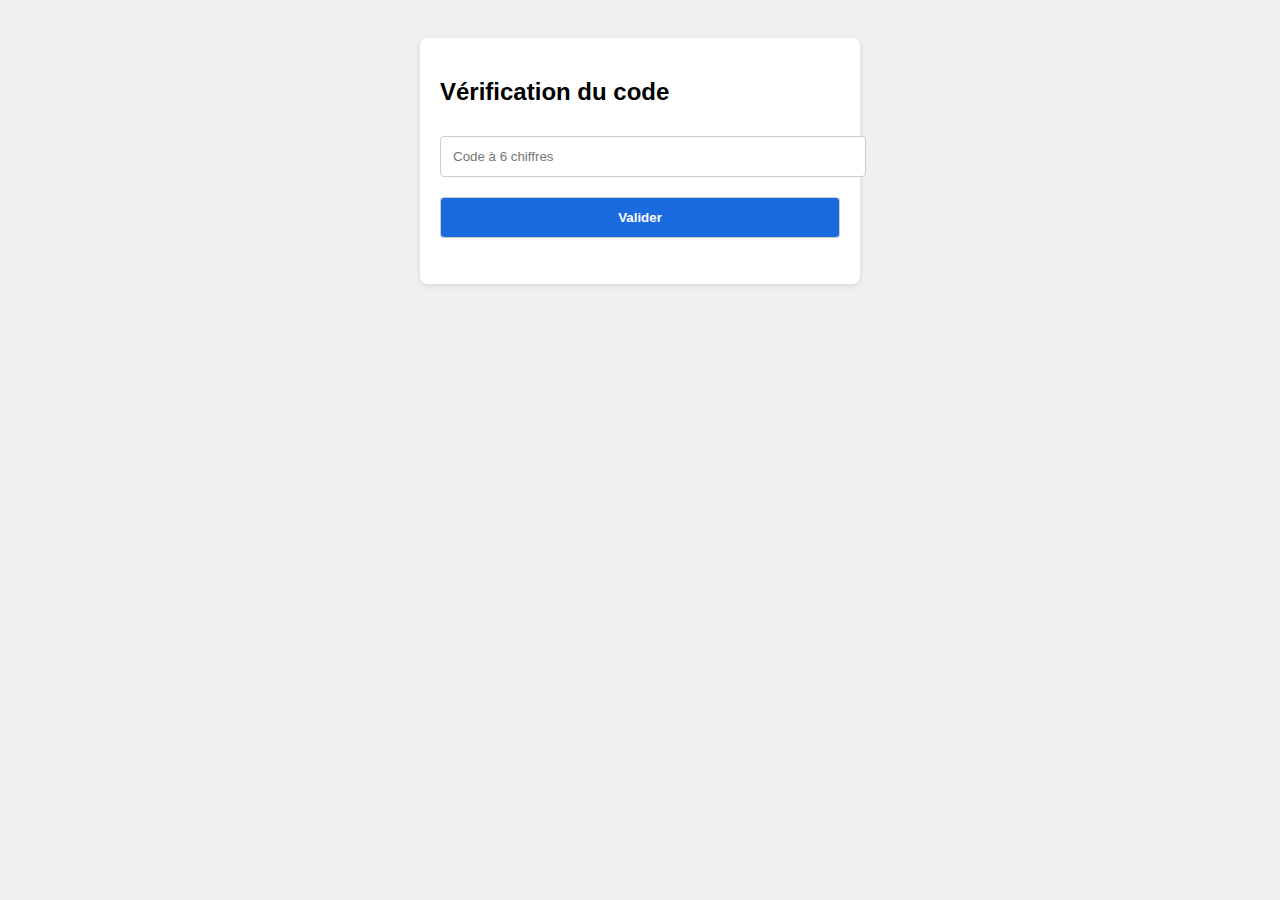
<file: reset_code.html>
<!DOCTYPE html>
<html lang="fr">
<head>
  <meta charset="UTF-8" />
  <title>Vérifier le code</title>
  <style>
    body {
      font-family: Arial, sans-serif;
      background: #f0f0f0;
      padding: 30px;
    }
    form {
      max-width: 400px;
      margin: auto;
      background: white;
      padding: 20px;
      border-radius: 8px;
      box-shadow: 0 2px 6px rgba(0,0,0,0.1);
    }
    input, button {
      width: 100%;
      margin: 10px 0;
      padding: 12px;
      border: 1px solid #ccc;
      border-radius: 4px;
    }
    button {
      background-color: #196bdf;
      color: white;
      font-weight: bold;
      cursor: pointer;
    }
    button:hover {
      background-color: #155fbf;
    }
    #message {
      text-align: center;
      margin-top: 10px;
      font-weight: bold;
    }

    @keyframes blink {
      0%   { opacity: 0.2; }
      20%  { opacity: 1; }
      100% { opacity: 0.2; }
    }

    #loading-dots .dot {
      animation: blink 1.4s infinite;
      font-size: 20px;
    }

    #loading-dots .dot:nth-child(1) { animation-delay: 0s; }
    #loading-dots .dot:nth-child(2) { animation-delay: 0.2s; }
    #loading-dots .dot:nth-child(3) { animation-delay: 0.4s; }

    #loading-dots {
      display: none;
      text-align: center;
      color: #555;
    }

  </style>
</head>
<body>
  <form id="codeForm">
    <h2>Vérification du code</h2>
    <input type="text" id="code" placeholder="Code à 6 chiffres" required />
    <button type="submit">Valider</button>
    <div id="loading-dots"><span class="dot">.</span><span class="dot">.</span><span class="dot">.</span></div>
    <p id="message"></p>
  </form>

  <script>
    const email = localStorage.getItem("resetEmail");

    document.getElementById("codeForm").addEventListener("submit", function(e) {
      e.preventDefault();
      const code = document.getElementById("code").value.trim();
      document.getElementById("loading-dots").style.display = "block"; 
      document.getElementById("message").textContent = "";

      fetch("https://script.google.com/macros/s/AKfycbwWafEe2kOQPil3PqRF5BVCqk5TDNPAQtyh9DBzSlUovuKfjJm_dpNHLzCPFseU0Zb5/exec", {
        method: "POST",
        body: new URLSearchParams({
          action: "verifier_code",
          email: email,
          code: code
        })
      })
      .then(res => res.text())
      .then(msg => {
        document.getElementById("loading-dots").style.display = "none";
        if (msg.trim() === "OK") {
          window.location.href = "reset_password.html";
        } else {
          document.getElementById("message").textContent = "Code incorrect.";
        }
      })
      .catch(() => {
        document.getElementById("message").textContent = "Erreur serveur.";
      });
    });
  </script>
</body>
</html>
</file>
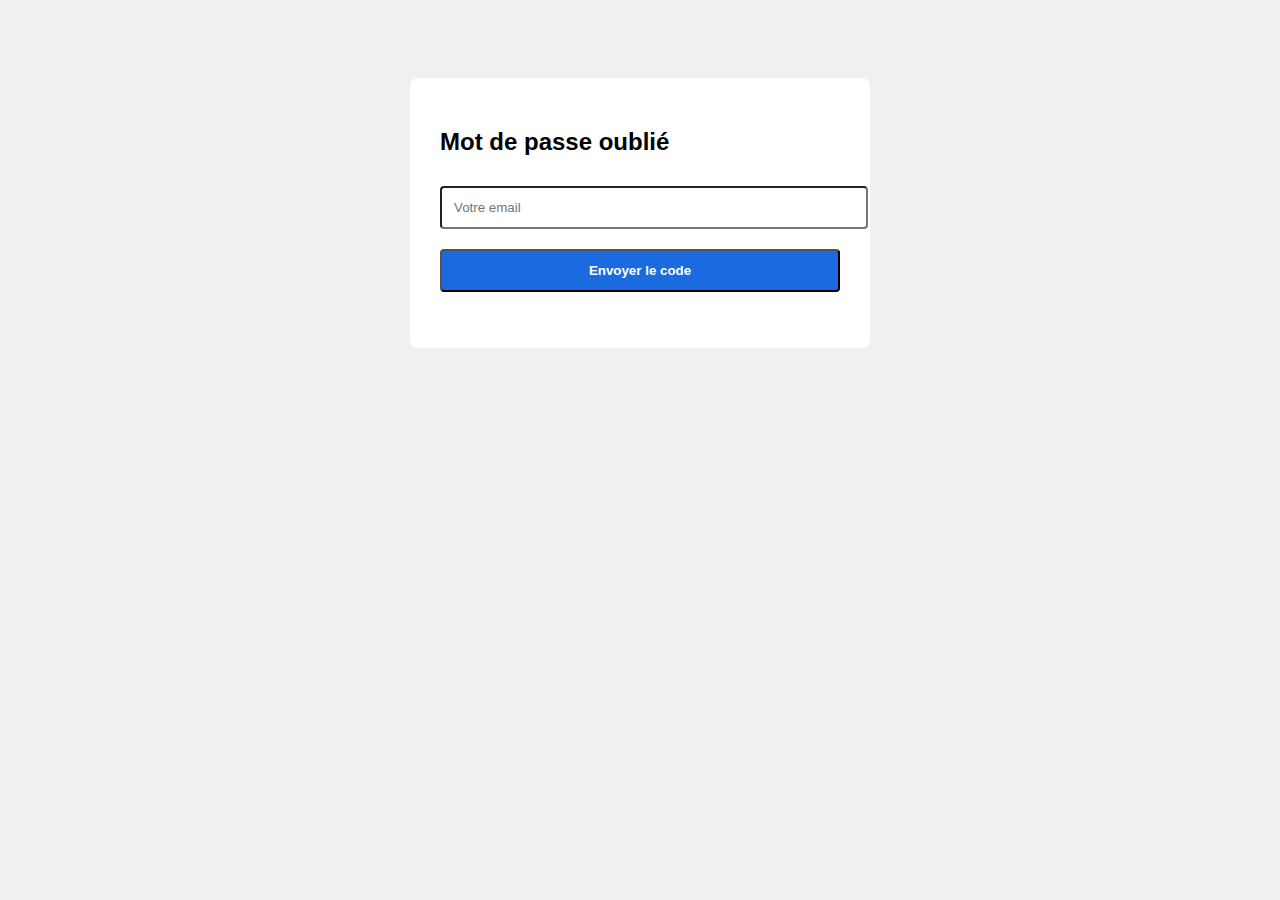
<file: reset_email.html>
<!DOCTYPE html>
<html lang="fr">
<head>
  <meta charset="UTF-8">
  <title>Réinitialisation - Email</title>
  <style>
    body { font-family: Arial; padding: 20px; background: #f0f0f0; }
    form { max-width: 400px; margin: 50px auto; background: white; padding: 30px; border-radius: 8px; }
    input, button { width: 100%; padding: 12px; margin: 10px 0; border-radius: 4px;}
    button { background-color: #196bdf; color: white; font-weight: bold; }
    #message { text-align: center; margin-top: 10px; }
    button:hover {
  transform: scale(1.03);
  box-shadow: 0 4px 12px rgba(0,0,0,0.15);
  transition: all 0.2s ease;
}
#message {
      text-align: center;
      margin-top: 10px;
      font-weight: bold;
    }

    @keyframes blink {
      0%   { opacity: 0.2; }
      20%  { opacity: 1; }
      100% { opacity: 0.2; }
    }

    #loading-dots .dot {
      animation: blink 1.4s infinite;
      font-size: 20px;
    }

    #loading-dots .dot:nth-child(1) { animation-delay: 0s; }
    #loading-dots .dot:nth-child(2) { animation-delay: 0.2s; }
    #loading-dots .dot:nth-child(3) { animation-delay: 0.4s; }

    #loading-dots {
      display: none;
      text-align: center;
      color: #555;
    }
    
  </style>
</head>
<body>
  <form id="resetForm">
    <h2>Mot de passe oublié</h2>
    <input type="email" id="email" placeholder="Votre email" required />
    <button type="submit">Envoyer le code</button>
    <div id="loading-dots"><span class="dot">.</span><span class="dot">.</span><span class="dot">.</span></div>
    <p id="message"></p>
  </form>

  <script>
    document.getElementById("resetForm").addEventListener("submit", function(e) {
      e.preventDefault();
      const email = document.getElementById("email").value.trim();
      localStorage.setItem("resetEmail", email); // pour les étapes suivantes
      document.getElementById("loading-dots").style.display = "block"; 
      document.getElementById("message").textContent = "";

      fetch("https://script.google.com/macros/s/AKfycbwWafEe2kOQPil3PqRF5BVCqk5TDNPAQtyh9DBzSlUovuKfjJm_dpNHLzCPFseU0Zb5/exec", {
        method: "POST",
        body: new URLSearchParams({
          action: "reset_code_envoi",
          email: email
        })
      })
      .then(res => res.text())
      .then(result => {
        document.getElementById("loading-dots").style.display = "none"; 

        document.getElementById("message").textContent = result;
        if (result.includes("Code envoyé")) {
          setTimeout(() => window.location.href = "reset_code.html", 1000);
        }
      });
    });
  </script>
</body>
</html>
</file>
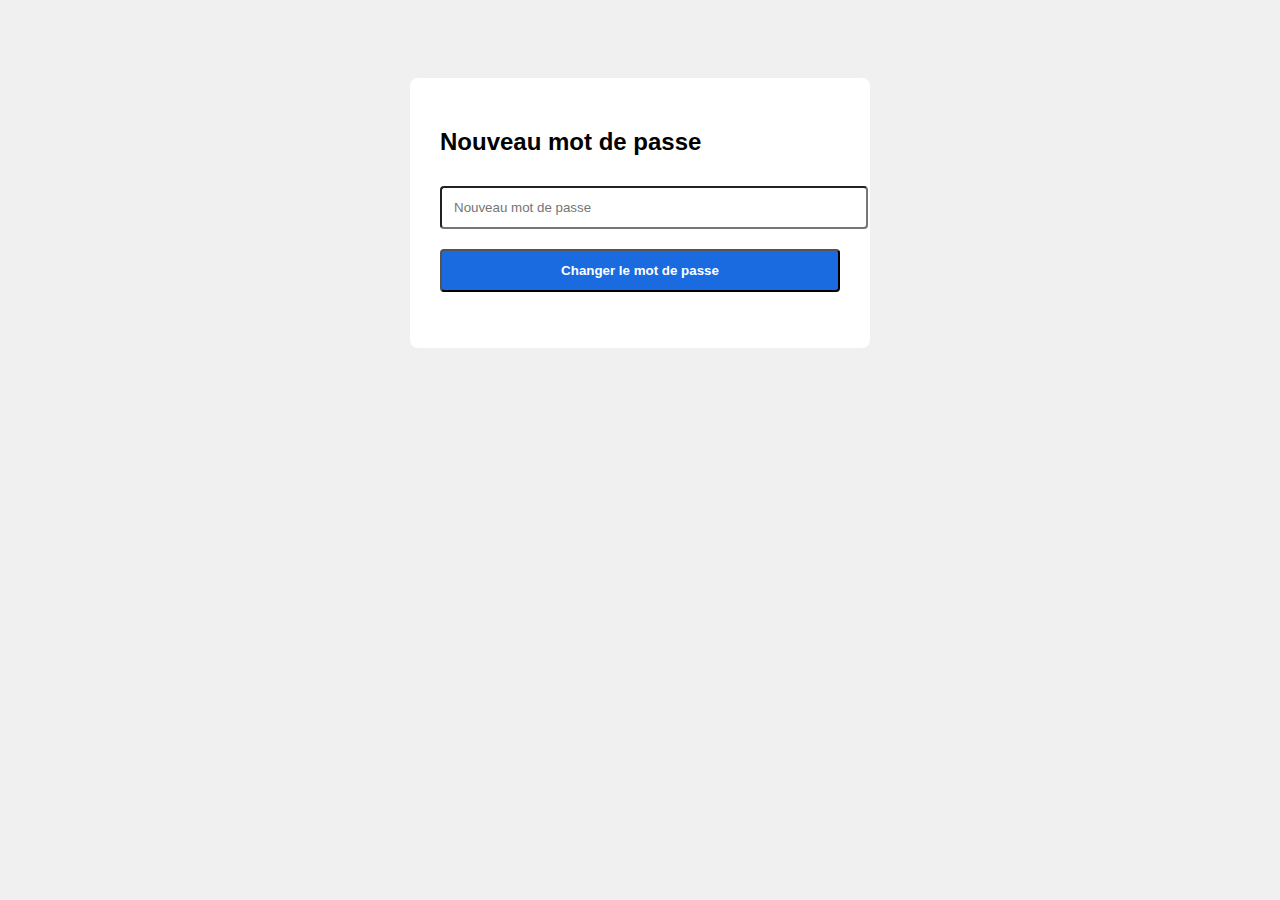
<file: reset_password.html>
<!DOCTYPE html>
<html lang="fr">
<head>
  <meta charset="UTF-8">
  <title>Réinitialisation - Nouveau mot de passe</title>
  <style>
    body { font-family: Arial; padding: 20px; background: #f0f0f0; }
    form { max-width: 400px; margin: 50px auto; background: white; padding: 30px; border-radius: 8px; }
    input, button { width: 100%; padding: 12px; margin: 10px 0; border-radius: 4px; }
    button { background-color: #196bdf; color: white; font-weight: bold; }
    #message { text-align: center; margin-top: 10px; }
    button:hover {
  transform: scale(1.03);
  box-shadow: 0 4px 12px rgba(0,0,0,0.15);
  transition: all 0.2s ease;
}
#message {
      text-align: center;
      margin-top: 10px;
      font-weight: bold;
    }

    @keyframes blink {
      0%   { opacity: 0.2; }
      20%  { opacity: 1; }
      100% { opacity: 0.2; }
    }

    #loading-dots .dot {
      animation: blink 1.4s infinite;
      font-size: 20px;
    }

    #loading-dots .dot:nth-child(1) { animation-delay: 0s; }
    #loading-dots .dot:nth-child(2) { animation-delay: 0.2s; }
    #loading-dots .dot:nth-child(3) { animation-delay: 0.4s; }

    #loading-dots {
      display: none;
      text-align: center;
      color: #555;
    }
  </style>
</head>
<body>
  <form id="passForm">
    <h2>Nouveau mot de passe</h2>
    <input type="password" id="newpass" placeholder="Nouveau mot de passe" required />
    <button type="submit">Changer le mot de passe</button>
    <div id="loading-dots"><span class="dot">.</span><span class="dot">.</span><span class="dot">.</span></div>
    <p id="message"></p>
  </form>

  <script>
    async function sha256(message) {
      const msgBuffer = new TextEncoder().encode(message);
      const hashBuffer = await crypto.subtle.digest('SHA-256', msgBuffer);
      return Array.from(new Uint8Array(hashBuffer)).map(b => b.toString(16).padStart(2, '0')).join('');
    }

    document.getElementById("passForm").addEventListener("submit", async function(e) {
      e.preventDefault();
      const email = localStorage.getItem("resetEmail");
      const raw = document.getElementById("newpass").value.trim();
      const hashed = await sha256(raw);
      document.getElementById("loading-dots").style.display = "block"; 
      document.getElementById("message").textContent = "";

      fetch("https://script.google.com/macros/s/AKfycbwWafEe2kOQPil3PqRF5BVCqk5TDNPAQtyh9DBzSlUovuKfjJm_dpNHLzCPFseU0Zb5/exec", {
        method: "POST",
        body: new URLSearchParams({
          action: "reset_changer_mdp",
          email: email,
          mdp: hashed
        })
      })
      .then(res => res.text())
      .then(result => {
        document.getElementById("loading-dots").style.display = "none";
        document.getElementById("message").textContent = result;
        if (result.includes("mis à jour")) {
          localStorage.removeItem("resetEmail");
          setTimeout(() => window.location.href = "login.html", 2000);
        }
      });
    });
  </script>
</body>
</html>
</file>
<file: style.css>
body {
  margin: 0;
  font-family: Arial, sans-serif;
  background-color: #b4b3b3;
}
  
  .logout-btn {
    position: absolute;
    top: 20px;
    right: 20px;
    background-color: white;
    color: #196bdf;
    border: none;
    padding: 8px 12px;
    font-weight: bold;
    cursor: pointer;
    border-radius: 4px;
  }
  
  header {
    position: relative; /* Pour que le bouton se positionne par rapport au header */
  }
  nav a {
    margin: 0 18px;
    color: white;
    text-decoration: none;
    font-weight: bold;
  }
  .container {
    max-width: 850px;
    margin: 0 auto;
    padding: 20px;
    text-align: center;
  }
  
  .container iframe {
    max-width: 100%;
  }

  .user-menu {
    position: absolute;
    top: 70px;
    left: 20px;
  }
  
  .user-icon {
    cursor: pointer;
    width: 32px;
    height: 32px;
    border-radius: 50%;
  }
  
  #menu-deroulant {
    display: none;
    background: white;
    border: 1px solid #ccc;
    border-radius: 6px;
    box-shadow: 0 4px 8px rgba(0,0,0,0.1);
    padding: 10px;
    margin-top: 5px;
  }
  
  #menu-deroulant a {
    display: block;
    padding: 8px;
    text-decoration: none;
    color: #196bdf;
    font-weight: bold;
  }
  
  #menu-deroulant a:hover {
    background: #f0f0f0;
  }
  
  .menu-visible { display: block; }
  .menu-hidden { display: none; }
</file>
